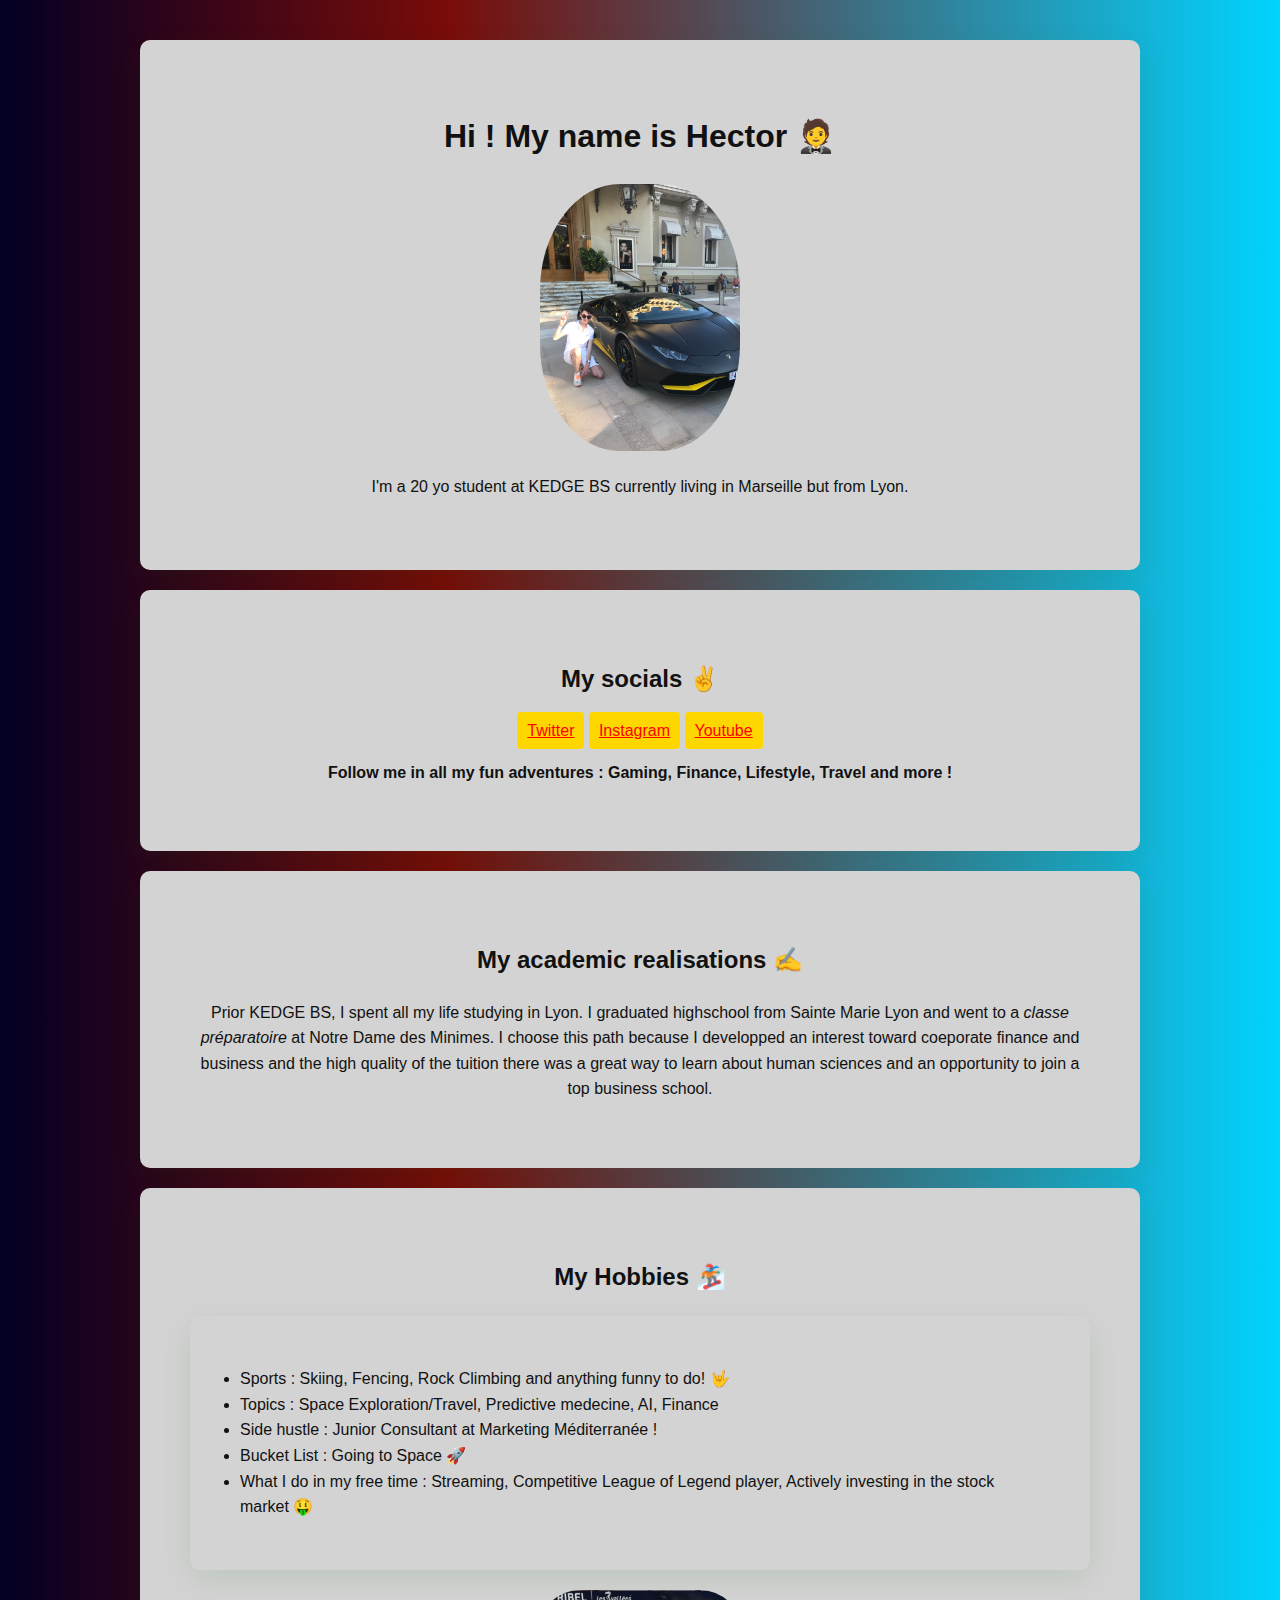
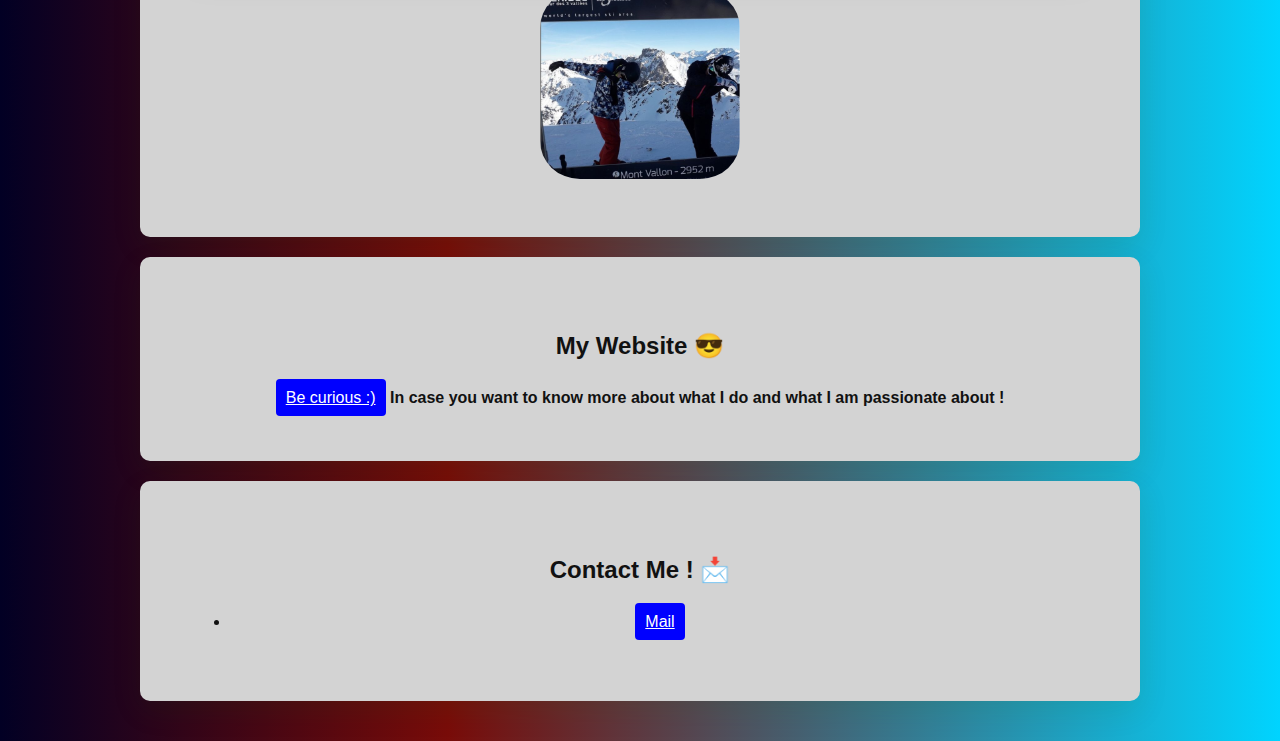
<file: index.html>
<!DOCTYPE html>
<html>
	<head>
		<title> My profile </title>
		<meta name="description" content="This is my profile">
		<meta charset="utf-8">
		<link rel="icon" type="image/png" href="https://s2.qwant.com/thumbr/0x0/d/8/1df9bbc5b39531e180914b0cf06b9aee9ae21a527ac4f137bdb25b81cbb811/rocket-icon-noto-emoji-travel-places-iconset-google-4.png?u=https%3A%2F%2Fwww.freepnglogos.com%2Fuploads%2Frocket-png%2Frocket-icon-noto-emoji-travel-places-iconset-google-4.png&q=0&b=1&p=0&a=1">
		<link rel="stylesheet" type="text/css" href="style.css">
	</head>
<body>
	<div class="container">
		<div class="card-white" id="introduction">
			<h1>Hi ! My name is Hector 🤵</h1>
			<img src="images/Hector Lambo.JPG" class="pic-circle" width="200px" alt="Hector">
			<p>
			I'm a 20 yo student at KEDGE BS currently living in Marseille but from Lyon.
			</p>
		</div>
		<div class="card-white">
			<h2>My socials ✌</h2>
			 <a href="https://twitter.com/hectorpns" class="btn-white" target="_blank">Twitter</a>
			 <a href="https://www.instagram.com/hector_p0ns/" class="btn-white" target="_blank">Instagram</a>
			 <a href="https://www.youtube.com/channel/UCPrXa4KEJI3kBbStVd1c_MQ?" class="btn-white" target="_blank">Youtube</a>
			<p>
				<strong>Follow me in all my fun adventures : Gaming, Finance, Lifestyle, Travel	and more !</strong>
			</p>
		</div>
		<div class="card-white">
			<h2>My academic realisations ✍</h2>
			<p>
				Prior KEDGE BS, I spent all my life studying in Lyon. I graduated highschool from Sainte Marie Lyon and went to a <i>classe préparatoire</i> at Notre Dame des Minimes. I choose this path because I developped an interest toward coeporate finance and business and the high quality of the tuition there was a great way to learn about human sciences and an opportunity to join a top business school.
			</p>
		</div>
		<div class="card-white">
				<h2>My Hobbies 🏂</h2>
				<ul class="list-left">
					<li>
						Sports : Skiing, Fencing, Rock Climbing and anything funny to do! 🤟
					</li>
					<li>
						Topics : Space Exploration/Travel, Predictive medecine, AI, Finance 
					</li>
					<li>
						Side hustle : Junior Consultant at Marketing Méditerranée !

					</li>
					<li>
						Bucket List : Going to Space 🚀
					</li>
					<li>
						What I do in my free time : Streaming, Competitive League of Legend player, Actively investing in the stock market 🤑

					</li>
				</ul>
				<img src="images/Hector skiing.png" class="pic-circle2" width="200px" alt="Hector">
		</div>
			
		<div  class="card-white">
			<h2>My Website 😎</h2>
				<a href="file:///C:/Users/Hector/Desktop/my-profile/mysiteh.html" class="btn-main" target="_blank">Be curious :)</a>	
			<strong>In case you want to know more about what I do and what I am passionate about !</strong>
		</div>
		<div  class="card-white">
			<h2>Contact Me ! 📩</h2>
				 <ul class="list-inline">
          	<li>
          
           	 <a href="mailto:hector.pons@kedgebs.com" target="_blank" class="btn-main"> Mail
              
           	 </a>
         	</li>
        </ul>
		</div>
	</div>

	</body>
</html>
</file>
<file: style.css>
body {
    background: rgb(2,0,36);
    background: linear-gradient(90deg, rgba(2,0,36,1) 0%, rgba(121,12,9,1) 35%, rgba(0,212,255,1) 100%);
    font-size: 16px;
    line-height: 1.6;
    font-family: "Arial",serif;
    color: #111;
    -webkit-font-smoothing: antialiased;
    -webkit-text-size-adjust: 100%;
}

h1, h2, h3 {
  font-family: 'Arial', sans-serif;
  font-weight: bold;
}

#introduction p {
  margin-bottom: 20px;
}


.pic-circle {
  border-radius: 40%;
}

.container {
  width: 1000px;
  margin: 40px auto;
}

.card-white {
  background-color: lightgrey;
  padding: 50px;
  box-shadow: 0px 10px 30px rgba(0,100,0,0.1);
  border-radius: 10px;
  margin: 20px 0px;
  text-align: center;
  }

.btn-white {
  background-color: #FFD700;
  color: red;
  padding: 20px 30px;
  border-radius: 4px;
  transition: 0.3s;
  padding: 10px;
}

.btn-white:hover {
  background-color: red;
  color: #FFD700;
}

.pic-circle2 {
  border-radius: 20%;
}

.list-left {
  background-color: lightgrey;
  padding: 50px;
  box-shadow: 0px 10px 30px rgba(0,100,0,0.1);
  border-radius: 10px;
  margin: 20px 0px;
  text-align: left;
}

.btn-main {
  background-color: blue;
  color: white;
  padding: 20px 30px;
  border-radius: 4px;
  transition: 0.3s;
  padding: 10px;
}

.btn-main:hover {
  background-color: white;
  color: blue;
  .list-inline {
  list-style: none;
  padding-left: 0px;
}

.list-inline li {
  display: inline;
  padding: 10px;
}

.list-inline i {
  font-size: 50px;
  color: rgb(230, 230, 230);
}

.list-inline i:hover {
  color: black;
}
</file>
